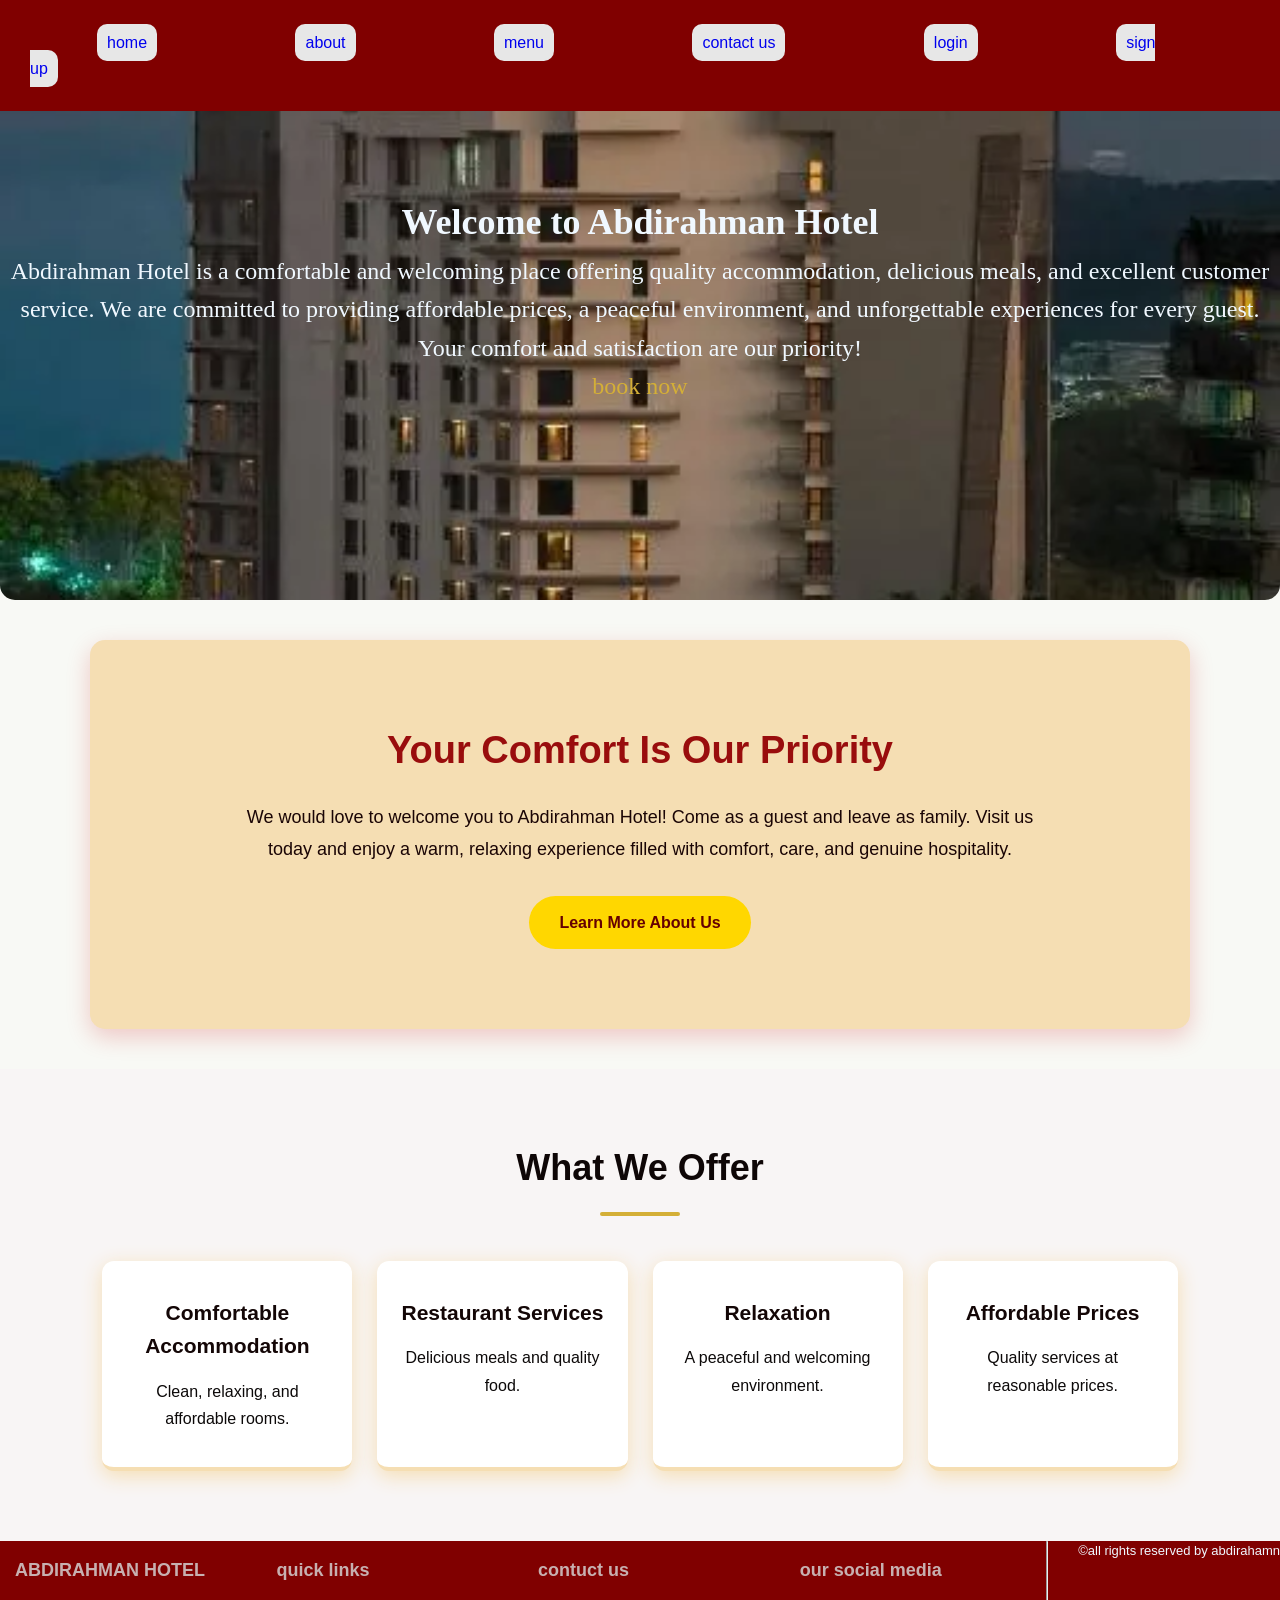
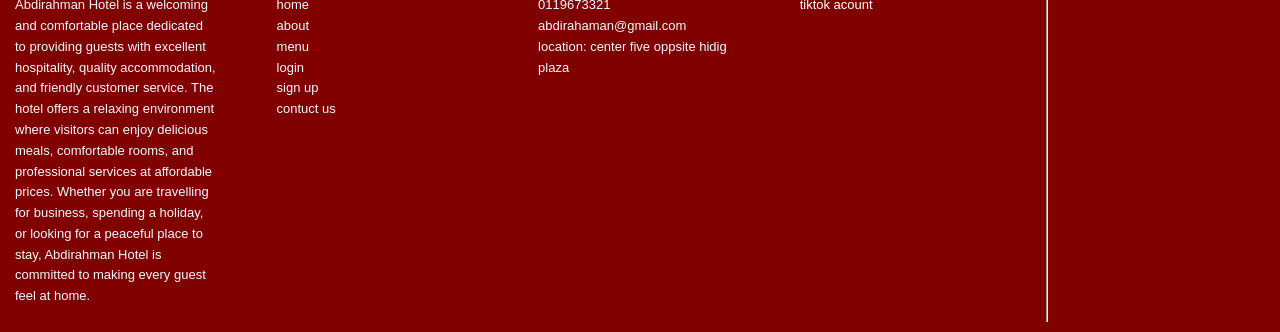
<file: index.html>
<!DOCTYPE html>
<html lang="en">
<head>
    <meta charset="UTF-8">
    <meta name="viewport" content="width=device-width, initial-scale=1.0">
    <title>abdirahman hotel</title>
    <link rel="stylesheet" href="style.css">
</head>
<body>
    <nav class="nav">
        <a href="/index.html">home</a>
    <a href="/about.html">about</a>
    <a href="/our menu.html">menu</a>
    <a href="/contact us.html">contact us</a>
    <a href="/login.html">login</a>
    <a href="/sign up.html">sign up</a>
    
    </nav>
    <section class="hero-section">
        <div class="section">
        <h1>Welcome to Abdirahman Hotel</h1>

        <p>
            Abdirahman Hotel is a comfortable and welcoming place offering
            quality accommodation, delicious meals, and excellent customer
            service. We are committed to providing affordable prices, a
            peaceful environment, and unforgettable experiences for every
            guest. Your comfort and satisfaction are our priority!
        </p>

        <a href="/contact us.html" class="book">book now</a>
    </div>
</section>

<section class="welcome">
    <h1>Your Comfort Is Our Priority</h1>

    <p>
        We would love to welcome you to Abdirahman Hotel!
        Come as a guest and leave as family. Visit us today
        and enjoy a warm, relaxing experience filled with
        comfort, care, and genuine hospitality.
    </p>

    <a href="about.html" class="bottom">Learn More About Us</a>
</section>

<section class="services">
    <h1>What We Offer</h1>

    <div class="services-container">

        <div class="services-card">
            <h2>Comfortable Accommodation</h2>
            <p>Clean, relaxing, and affordable rooms.</p>
        </div>

        <div class="services-card">
            <h2>Restaurant Services</h2>
            <p>Delicious meals and quality food.</p>
        </div>

        <div class="services-card">
            <h2>Relaxation</h2>
            <p>A peaceful and welcoming environment.</p>
        </div>

        <div class="services-card">
            <h2>Affordable Prices</h2>
            <p>Quality services at reasonable prices.</p>
        </div>

    </div>
</section>


         <footer class="footer">
         <div class="footer-container">
            <div class="footer-section">
                <h2>ABDIRAHMAN HOTEL</h2>
                <p>
                    Abdirahman Hotel is a welcoming and comfortable place dedicated to providing guests with excellent hospitality, quality accommodation, and friendly customer service. The hotel offers a relaxing environment where visitors can enjoy delicious meals, comfortable rooms, and professional services at affordable prices. Whether you are travelling for business, spending a holiday, or looking for a peaceful place to stay, Abdirahman Hotel is committed to making every guest feel at home.

                </p>
            </div>
                <div class="footer-section">
                    <h2> quick links</h2>
                
                        <ul>
                            <li><a href="/index.html">home</a></li>
                            <li><a href="/about.html">about</a></li>
                            <li><a href="/our menu.html">menu</a></li>
                            <li><a href="/login.html">login</a></li>
                            <li><a href="/sign up.html">sign up</a></li>
                            <li><a href="/contact us.html">contuct us</a></li>
                        </ul>
                    </div>
                       <div class="footer-section">
                    <h2>contuct us</h2>
                    <p>0119673321</p>
                    <p>abdirahaman@gmail.com</p>
                    <p>location:  center five oppsite hidig plaza</p>

                </div>
                <div class="footer-section">
                    <h2>our social media</h2>
                    <a href="https://www.tiktok.com/@vanderspoor/video/7637525527292546324?q=abdirahman%20hotel&t=1794509370083
                    ">tiktok acount</a>
                </div>
<hr>
                <div class="footer-bottom">
             &copy;all rights reserved by abdirahamn

                </div>

            </div>

         </div>

    </footer>
</body>
</html>
</file>
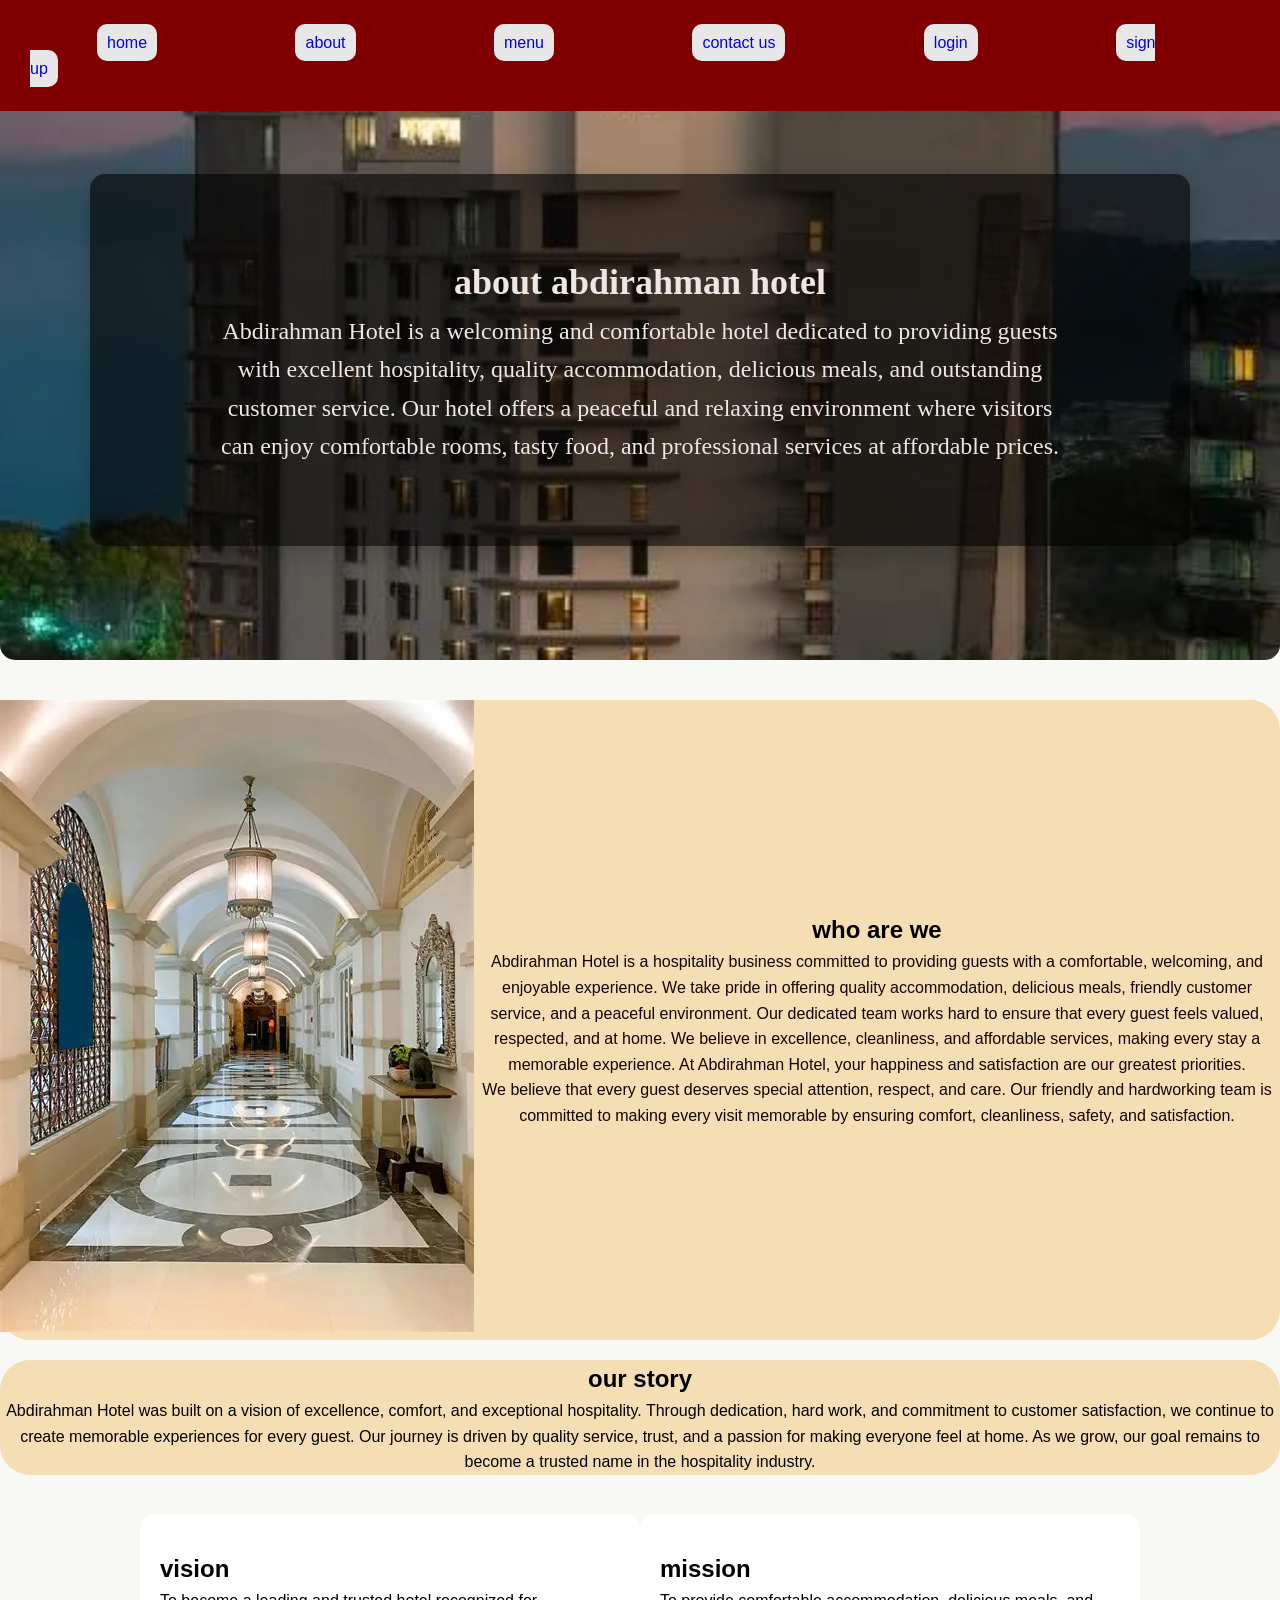
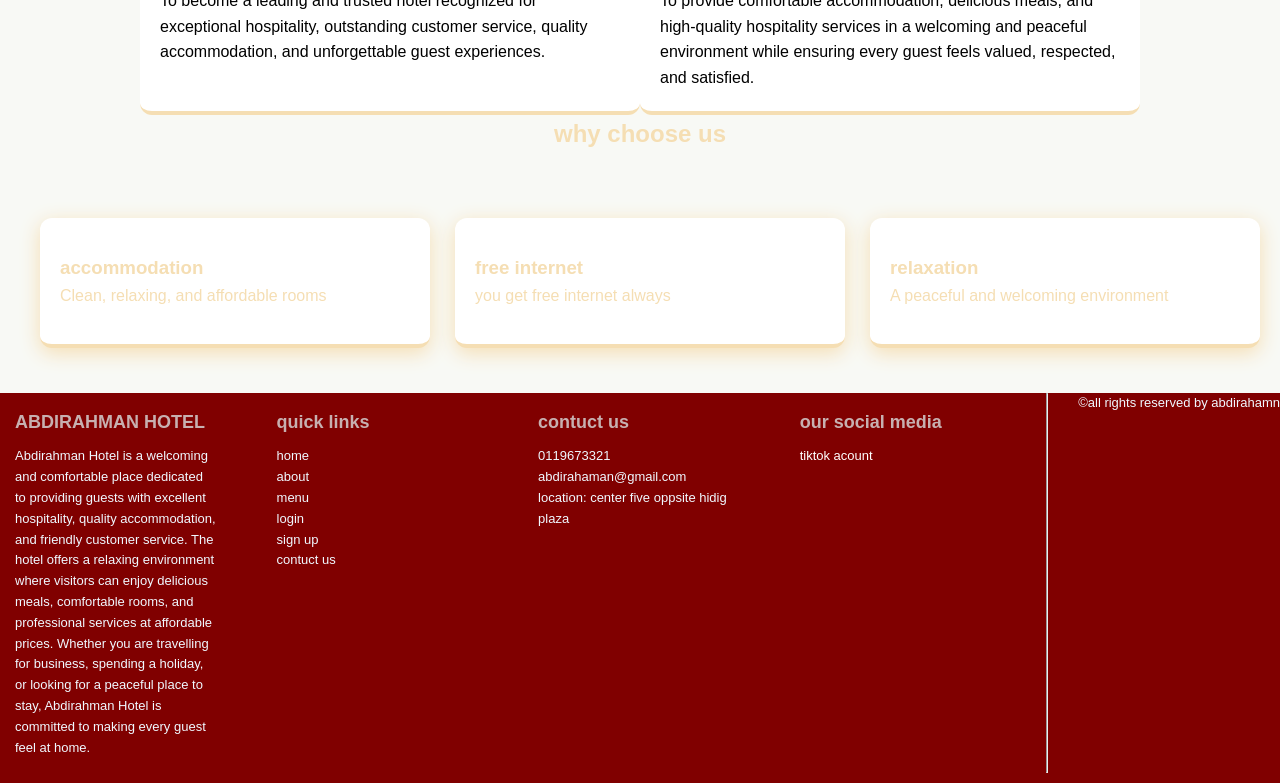
<file: about.html>
<!DOCTYPE html>
<html lang="en">
<head>
    <meta charset="UTF-8">
    <meta name="viewport" content="width=device-width, initial-scale=1.0">
    <title> about abdirahman hotel</title>
    <link rel="stylesheet" href="style.css">
</head>
<body>
    <nav class="nav">
        <a href="/index.html">home</a>
    <a href="/about.html">about</a>
    <a href="/our menu.html">menu</a>
    <a href="/contact us.html">contact us</a>
    <a href="/login.html">login</a>
    <a href="/sign up.html">sign up</a>
    </nav>

      <!-- about hero -->
     <section class="about-hero">
        <div class="about-overlay"> 
            <h1>
                about abdirahman hotel
            </h1>
            <p>
                Abdirahman Hotel is a welcoming and comfortable hotel dedicated to providing guests with excellent hospitality, quality accommodation, delicious meals, and outstanding customer service. Our hotel offers a peaceful and relaxing environment where visitors can enjoy comfortable rooms, tasty food, and professional services at affordable prices.

            </p>

        </div>

     </section>
   <section class="about-intro">
    <div class="about-image">
        <img src="/images/OIP.webp" alt="">
        

    </div>
    <div class="about-text">
        <h2>who are we </h2>
        <p>
            Abdirahman Hotel is a hospitality business committed to providing guests with a comfortable, welcoming, and enjoyable experience. We take pride in offering quality accommodation, delicious meals, friendly customer service, and a peaceful environment. Our dedicated team works hard to ensure that every guest feels valued, respected, and at home. We believe in excellence, cleanliness, and affordable services, making every stay a memorable experience. At Abdirahman Hotel, your happiness and satisfaction are our greatest priorities.

        </p>
        <p>
            We believe that every guest deserves special attention, respect, and care. Our friendly and hardworking team is committed to making every visit memorable by ensuring comfort, cleanliness, safety, and satisfaction.

        </p>

    </div>
     
   </section>
   <section class="about-story">
   <div class="story">
    <h2> our story</h2>
    <p>
        Abdirahman Hotel was built on a vision of excellence, comfort, and exceptional hospitality. Through dedication, hard work, and commitment to customer satisfaction, we continue to create memorable experiences for every guest. Our journey is driven by quality service, trust, and a passion for making everyone feel at home. As we grow, our goal remains to become a trusted name in the hospitality industry.

    </p>
   </div>
   </section>
   <section class="abdi">
    <div class="infor-cards">
        <h2>vision</h2>
    <p>
To become a leading and trusted hotel recognized for exceptional hospitality, outstanding customer service, quality accommodation, and unforgettable guest experiences.


    </p>

    </div>
     <div class="infor-cards">
         <h2>mission</h2>
         <p>
            To provide comfortable accommodation, delicious meals, and high-quality hospitality services in a welcoming and peaceful environment while ensuring every guest feels valued, respected, and satisfied.

         </p>
     </div>
   </section>
   <section class="choose-us">
    <h2>why choose us</h2>
    <div class="why-container">
    <div class="why-us">
        <h3>
      accommodation
        </h3>
     <p>
Clean, relaxing, and affordable rooms
     </p>
    </div>
    <div class="why-us">
        <h3>
free internet
        </h3>
         <p>
  you get free internet always
         </p>
    </div>
    <div class="why-us">
        <h3>
            relaxation
        </h3>
        <p>
            A peaceful and welcoming environment
        </p>

    </div>
    </div>
   </section>









         <footer class="footer">
         <div class="footer-container">
            <div class="footer-section">
                <h2>ABDIRAHMAN HOTEL</h2>
                <p>
                    Abdirahman Hotel is a welcoming and comfortable place dedicated to providing guests with excellent hospitality, quality accommodation, and friendly customer service. The hotel offers a relaxing environment where visitors can enjoy delicious meals, comfortable rooms, and professional services at affordable prices. Whether you are travelling for business, spending a holiday, or looking for a peaceful place to stay, Abdirahman Hotel is committed to making every guest feel at home.

                </p>
            </div>
                <div class="footer-section">
                    <h2> quick links</h2>
                
                        <ul>
                            <li><a href="/index.html">home</a></li>
                            <li><a href="/about.html">about</a></li>
                            <li><a href="/our menu.html">menu</a></li>
                            <li><a href="/login.html">login</a></li>
                            <li><a href="/sign up.html">sign up</a></li>
                            <li><a href="/contact us.html">contuct us</a></li>
                        </ul>
                    </div>
                       <div class="footer-section">
                    <h2>contuct us</h2>
                    <p>0119673321</p>
                    <p>abdirahaman@gmail.com</p>
                    <p>location:  center five oppsite hidig plaza</p>

                </div>
                <div class="footer-section">
                    <h2>our social media</h2>
                    <a href="https://www.tiktok.com/@vanderspoor/video/7637525527292546324?q=abdirahman%20hotel&t=1794509370083
                    ">tiktok acount</a>
                </div>
<hr>
                <div class="footer-bottom">
             &copy;all rights reserved by abdirahamn

                </div>

            </div>

         </div>

    </footer>
</body>
</html>
</file>
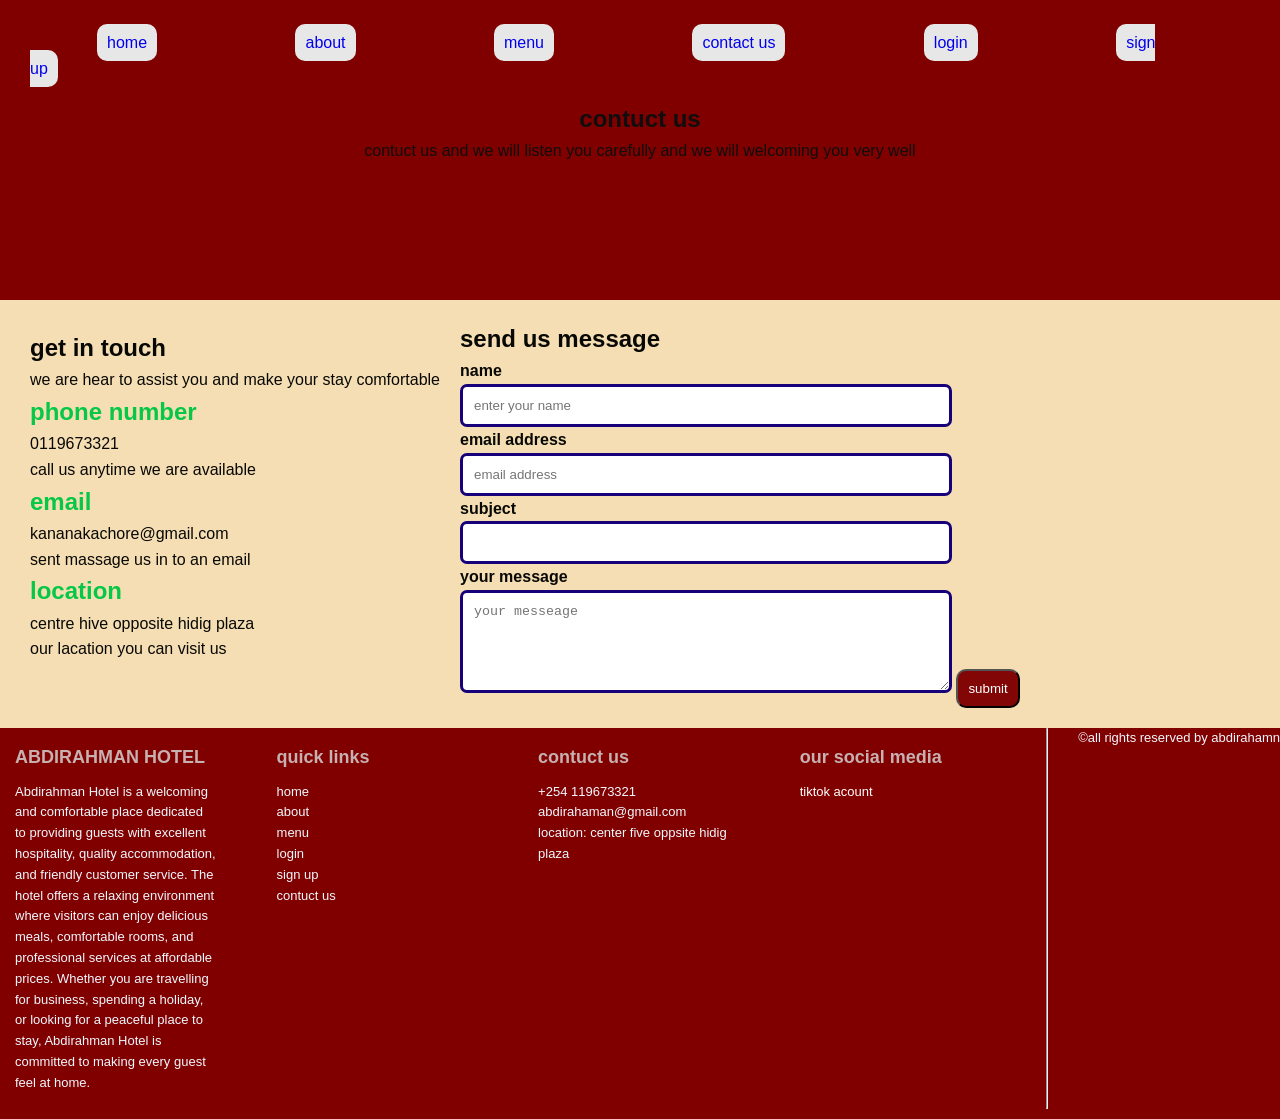
<file: contact us.html>
<!DOCTYPE html>
<html lang="en">
<head>
    <meta charset="UTF-8">
    <meta name="viewport" content="width=device-width, initial-scale=1.0">
    <title>abdirahman hotel</title>
    <link rel="stylesheet" href="style.css">
</head>
<body>
    <nav class="nav">
      <a href="/index.html">home</a>
    <a href="/about.html">about</a>
    <a href="/our menu.html">menu</a>
    <a href="/contact us.html">contact us</a>
    <a href="/login.html">login</a>
    <a href="/sign up.html">sign up</a>
    </nav>
    <section class="contuct-hero">
        <h1>contuct us</h1>
        <p>contuct us and we will listen you carefully and we will welcoming you very well</p>

    </section >
     <section class="contuct-container">
        <div class="contuct-info">
        <h2> get in touch</h2>
        <p>we are hear to assist you and make your stay comfortable</p>
        <div class="container-details">
            <h2>
                phone number
            </h2>
            <p>0119673321</p>
            <p>call us anytime we are available</p>
        </div>
        <div class="container-details">
            <h2>email</h2>
            <p>kananakachore@gmail.com</p>
            <p>sent massage us in to an  email 
</p>
        </div>
        <div class="container-details">
            <h2>location</h2>
            <p>centre hive opposite hidig plaza</p>
            <p>our lacation you can visit us </p>
          

        </div>
        </div>
        <div class="form">
            <h2>send us message</h2>
          <form>
            <label>name</label>
             <input type="text" placeholder="enter your name" required>
             
             <label>email address</label>
             <input type="email" placeholder="email address" required>
             
             <label>subject</label>
              <input type="subject" required>
               
        <label>your message</label>
               <textarea rows="5" placeholder="your messeage"></textarea>
            
               <button type="submit">submit</button>

          </form>
        </div>
        </div>
     </section>


         <footer class="footer">
         <div class="footer-container">
            <div class="footer-section">
                <h2>ABDIRAHMAN HOTEL</h2>
                <p>
                    Abdirahman Hotel is a welcoming and comfortable place dedicated to providing guests with excellent hospitality, quality accommodation, and friendly customer service. The hotel offers a relaxing environment where visitors can enjoy delicious meals, comfortable rooms, and professional services at affordable prices. Whether you are travelling for business, spending a holiday, or looking for a peaceful place to stay, Abdirahman Hotel is committed to making every guest feel at home.

                </p>
            </div>
                <div class="footer-section">
                    <h2> quick links</h2>
                
                        <ul>
                            <li><a href="/index.html">home</a></li>
                            <li><a href="/about.html">about</a></li>
                            <li><a href="/our menu.html">menu</a></li>
                            <li><a href="/login.html">login</a></li>
                            <li><a href="/sign up.html">sign up</a></li>
                            <li><a href="/contact us.html">contuct us</a></li>
                        </ul>
                    </div>
                       <div class="footer-section">
                    <h2>contuct us</h2>
                    <p>+254 119673321</p>
                    <p>abdirahaman@gmail.com</p>
                    <p>location:  center five oppsite hidig plaza</p>

                </div>
                <div class="footer-section">
                    <h2>our social media</h2>
                    <a href="https://www.tiktok.com/@vanderspoor/video/7637525527292546324?q=abdirahman%20hotel&t=1794509370083
                    ">tiktok acount</a>
                </div>
<hr>
                <div class="footer-bottom">
             &copy;all rights reserved by abdirahamn

                </div>

            </div>

         </div>

    </footer>
</body>
</html>
</file>
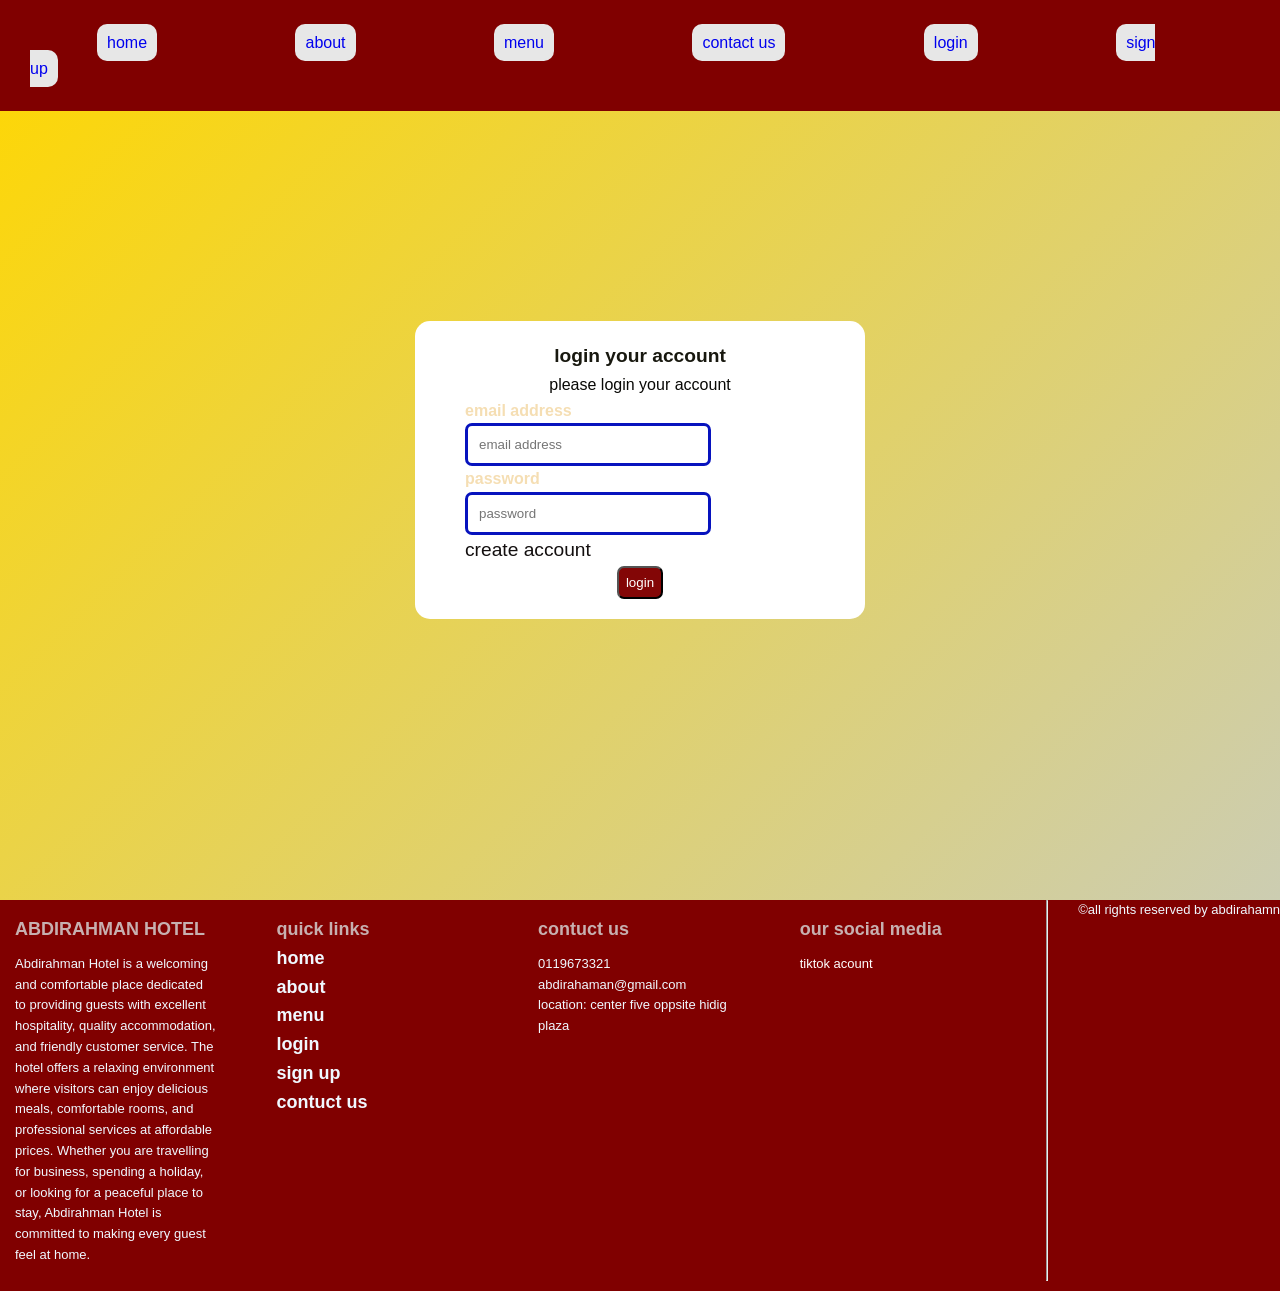
<file: login.html>
<!DOCTYPE html>
<html lang="en">
<head>
    <meta charset="UTF-8">
    <meta name="viewport" content="width=device-width, initial-scale=1.0">
    <title>abdirahman hotel</title>
    <link rel="stylesheet" href="style.css">
</head>
<body>
    <nav class="nav">
    <a href="/index.html">home</a>
    <a href="/about.html">about</a>
    <a href="/our menu.html">menu</a>
    <a href="/contact us.html">contact us</a>
    <a href="/login.html">login</a>
    <a href="/sign up.html">sign up</a>
    </nav>
      <section class="login-hero">
<div class="login-cointainer">
    <h1>login your account</h1>
    <p>please login your account</p>
     <form>
        <label>email address</label>
             <input type="email" placeholder="email address" required>
            
             <label>password</label>
             <input type="password" placeholder="password" required>
             
     </form>

<a href="/sign up.html">create account</a>
   <p>
    <button type="submit">login</button>
   </p>
</div>
      </section>


         <footer class="footer">
         <div class="footer-container">
            <div class="footer-section">
                <h2>ABDIRAHMAN HOTEL</h2>
                <p>
                    Abdirahman Hotel is a welcoming and comfortable place dedicated to providing guests with excellent hospitality, quality accommodation, and friendly customer service. The hotel offers a relaxing environment where visitors can enjoy delicious meals, comfortable rooms, and professional services at affordable prices. Whether you are travelling for business, spending a holiday, or looking for a peaceful place to stay, Abdirahman Hotel is committed to making every guest feel at home.

                </p>
            </div>
                <div class="footer-section">
                    <h2>quick links                
                        <ul>
                            <li><a href="/index.html">home</a></li>
                            <li><a href="/about.html">about</a></li>
                            <li><a href="/our menu.html">menu</a></li>
                            <li><a href="/login.html">login</a></li>
                            <li><a href="/sign up.html">sign up</a></li>
                            <li><a href="/contact us.html">contuct us</a></li>
                        </ul>
                    </div>
                       <div class="footer-section">
                    <h2>contuct us</h2>
                    <p>0119673321</p>
                    <p>abdirahaman@gmail.com</p>
                    <p>location:  center five oppsite hidig plaza</p>

                </div>
                <div class="footer-section">
                    <h2>our social media</h2>
                    <a href="https://www.tiktok.com/@vanderspoor/video/7637525527292546324?q=abdirahman%20hotel&t=1794509370083
                    ">tiktok acount</a>
                </div>
<hr>
                <div class="footer-bottom">
             &copy;all rights reserved by abdirahamn

                </div>

            </div>

         </div>

    </footer>
</body>
</html>
</file>
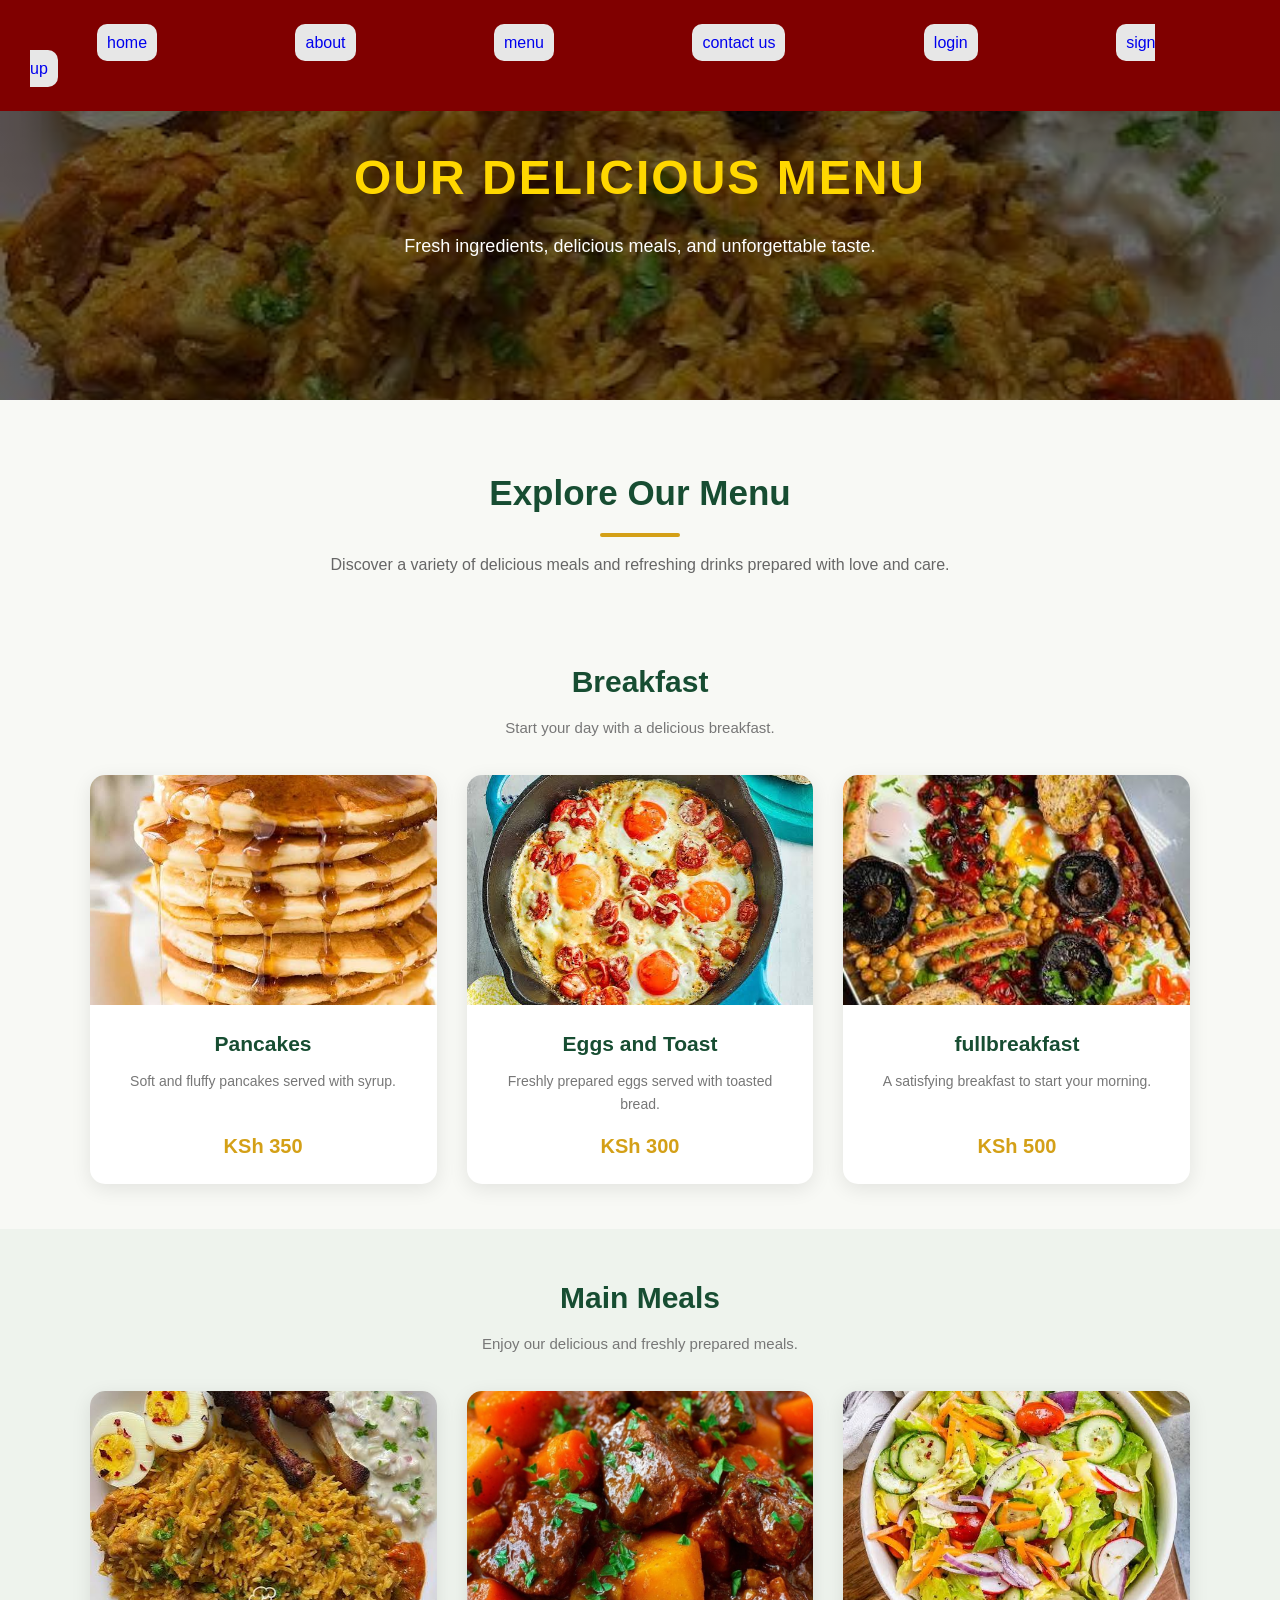
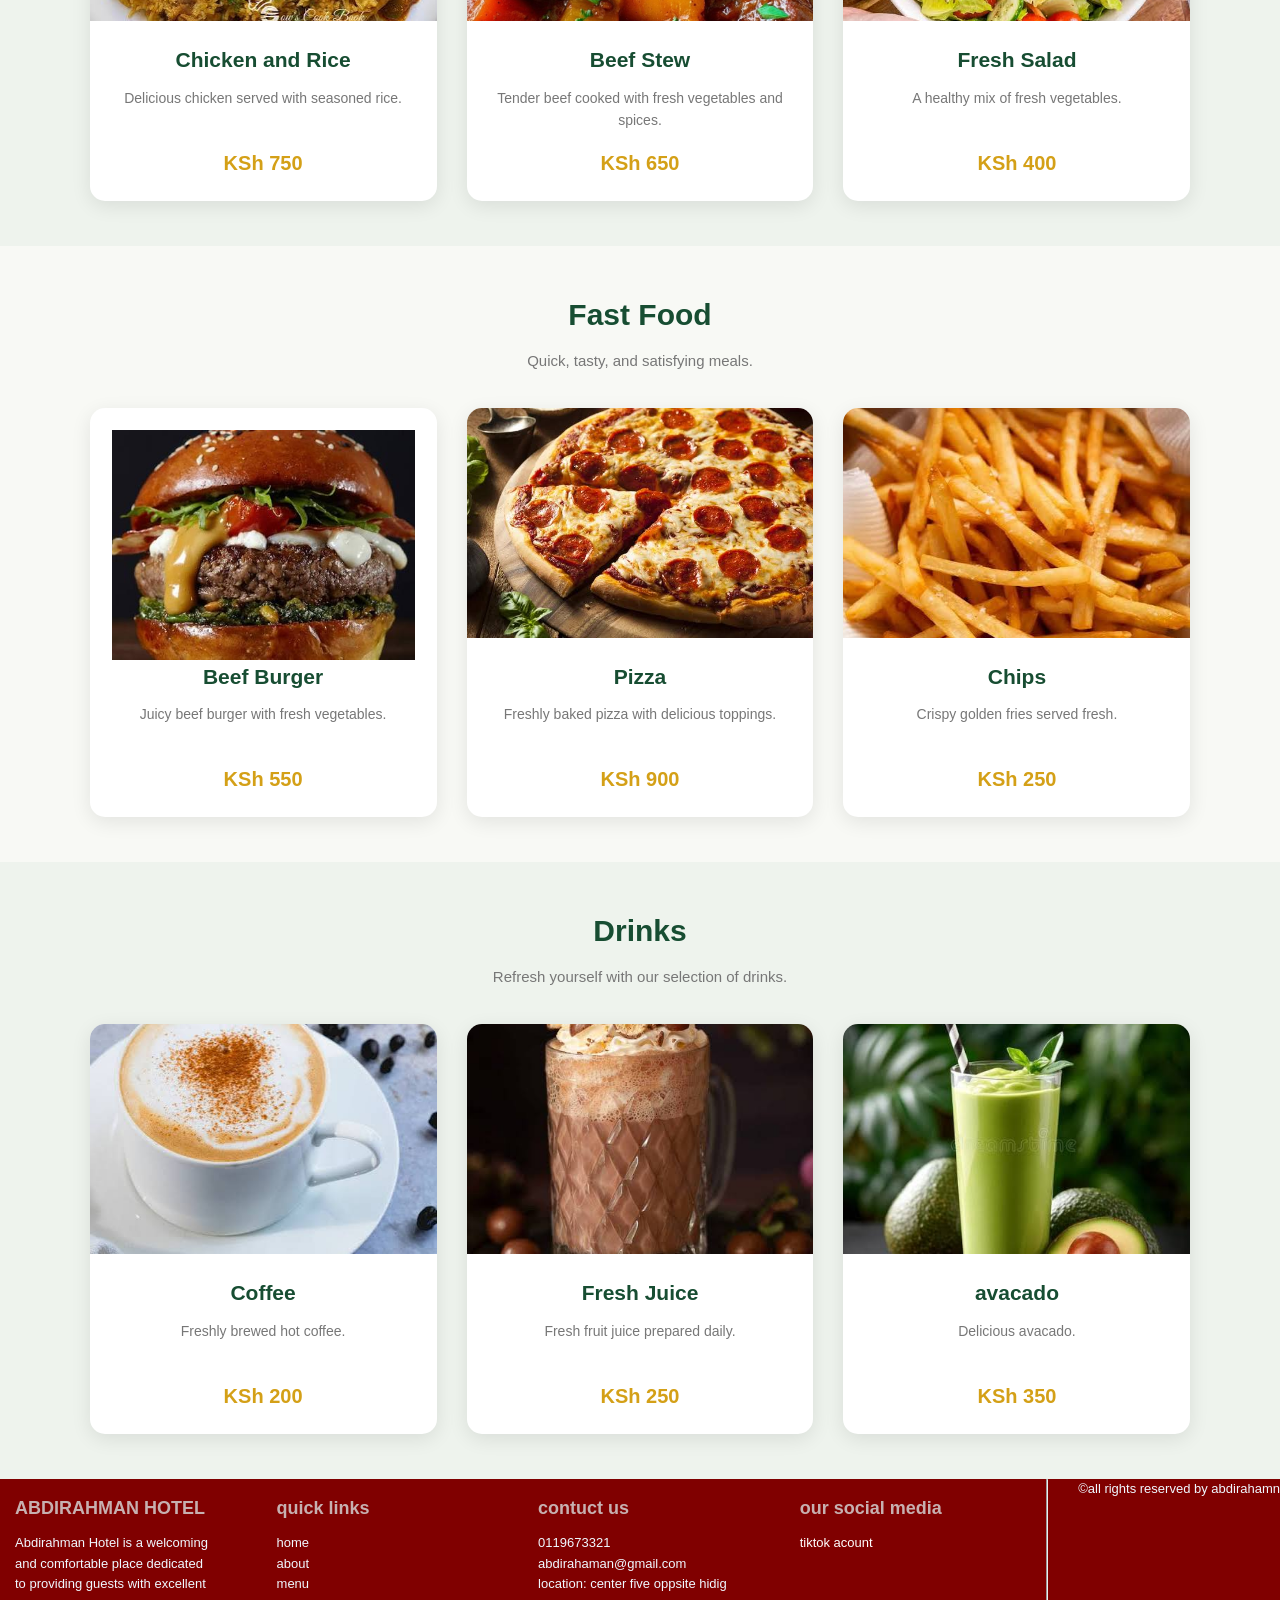
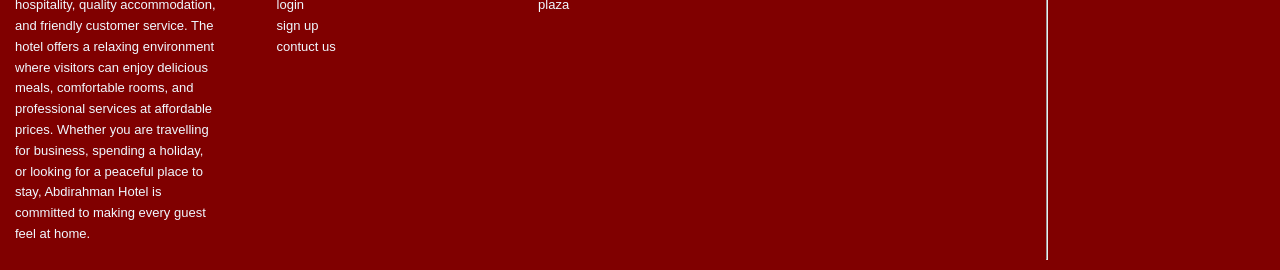
<file: our menu.html>
<!DOCTYPE html>
<html lang="en">
<head>
    <meta charset="UTF-8">
    <meta name="viewport" content="width=device-width, initial-scale=1.0">
    <title>abdirahman hotel</title>
    <link rel="stylesheet" href="style.css">
</head>
<body>
    <nav class="nav">
     <a href="/index.html">home</a>
    <a href="/about.html">about</a>
    <a href="/our menu.html">menu</a>
    <a href="/contact us.html">contact us</a>
    <a href="/login.html">login</a>
    <a href="/sign up.html">sign up</a>
    </nav>

     <!-- MENU HERO SECTION -->
    <section class="menu-hero">
        <div class="menu-overlay">
            <h1>Our Delicious Menu</h1>
            <p>Fresh ingredients, delicious meals, and unforgettable taste.</p>
        </div>
    </section>


    <!-- MENU INTRODUCTION -->
    <section class="menu-intro">
        <h1>Explore Our Menu</h1>
        <p>
            Discover a variety of delicious meals and refreshing drinks
            prepared with love and care.
        </p>
    </section>


    <!-- BREAKFAST -->
    <section class="menu-section">

        <h2>Breakfast</h2>
        <p class="menu-description">Start your day with a delicious breakfast.</p>

        <div class="menu-container">

            <div class="menu-card">
                <img src="/images/pan cake.jfif" alt="Pancakes">
                <div class="menu-content">
                    <h3>Pancakes</h3>
                    <p>Soft and fluffy pancakes served with syrup.</p>
                    <h4>KSh 350</h4>
                </div>
            </div>

            <div class="menu-card">
                <img src="/images/egg.jpg" alt="Eggs and toast">
                <div class="menu-content">
                    <h3>Eggs and Toast</h3>
                    <p>Freshly prepared eggs served with toasted bread.</p>
                    <h4>KSh 300</h4>
                </div>
            </div>

            <div class="menu-card">
                <img src="/images/full breakfast.jpg" alt="Breakfast">
                <div class="menu-content">
                    <h3>fullbreakfast</h3>
                    <p>A satisfying breakfast to start your morning.</p>
                    <h4>KSh 500</h4>
                </div>
            </div>

        </div>
    </section>


    <!-- MAIN MEALS -->
    <section class="menu-section">

        <h2>Main Meals</h2>
        <p class="menu-description">Enjoy our delicious and freshly prepared meals.</p>

        <div class="menu-container">

            <div class="menu-card">
                <img src="/images/biriyani chicken.jpg" alt="Rice and chicken">
                <div class="menu-content">
                    <h3>Chicken and Rice</h3>
                    <p>Delicious chicken served with seasoned rice.</p>
                    <h4>KSh 750</h4>
                </div>
            </div>

            <div class="menu-card">
                <img src="/images/beef sew.jpg" alt="Fresh food">
                <div class="menu-content">
                    <h3>Beef Stew</h3>
                    <p>Tender beef cooked with fresh vegetables and spices.</p>
                    <h4>KSh 650</h4>
                </div>
            </div>

            <div class="menu-card">
                <img src="/images/fresh salad.jpg"  alt="Fresh salad">
                <div class="menu-content">
                    <h3>Fresh Salad</h3>
                    <p>A healthy mix of fresh vegetables.</p>
                    <h4>KSh 400</h4>
                </div>
            </div>

        </div>
    </section>


    <!-- FAST FOOD -->
    <section class="menu-section">

        <h2>Fast Food</h2>
        <p class="menu-description">Quick, tasty, and satisfying meals.</p>

        <div class="menu-container">

            <div class="menu-card">
                <div class="menu-content">
                    <img src="/images/beef bagger.jfif" alt="">
                    <h3>Beef Burger</h3>
                    <p>Juicy beef burger with fresh vegetables.</p>
                    <h4>KSh 550</h4>
                </div>
            </div>

            <div class="menu-card">
                <img src="/images/piza.jpg" alt="">
                <div class="menu-content">
                    <h3>Pizza</h3>
                    <p>Freshly baked pizza with delicious toppings.</p>
                    <h4>KSh 900</h4>
                </div>
            </div>

            <div class="menu-card">
                <img src="/images/chips.jpg" alt="">
                <div class="menu-content">
                    <h3>Chips</h3>
                    <p>Crispy golden fries served fresh.</p>
                    <h4>KSh 250</h4>
                </div>
            </div>

        </div>
    </section>


    <!-- DRINKS -->
    <section class="menu-section">

        <h2>Drinks</h2>
        <p class="menu-description">Refresh yourself with our selection of drinks.</p>

        <div class="menu-container">

            <div class="menu-card">
                <img src="/images/ccappuccino.jpg" alt="cappuccino">
                <div class="menu-content">
                    <h3>Coffee</h3>
                    <p>Freshly brewed hot coffee.</p>
                    <h4>KSh 200</h4>
                </div>
            </div>

            <div class="menu-card">
                <img src="/images/choclate.jpg" alt="choculate">
                <div class="menu-content">
                    <h3>Fresh Juice</h3>
                    <p>Fresh fruit juice prepared daily.</p>
                    <h4>KSh 250</h4>
                </div>
            </div>

            <div class="menu-card">
                <img src="/images/avacado.jpg" alt="avacado">
                <div class="menu-content">
                    <h3>avacado</h3>
                    <p>Delicious avacado.</p>
                    <h4>KSh 350</h4>
                </div>
            </div>

        </div>
        
        </div>
    </section>



         <footer class="footer">
         <div class="footer-container">
            <div class="footer-section">
                <h2>ABDIRAHMAN HOTEL</h2>
                <p>
                    Abdirahman Hotel is a welcoming and comfortable place dedicated to providing guests with excellent hospitality, quality accommodation, and friendly customer service. The hotel offers a relaxing environment where visitors can enjoy delicious meals, comfortable rooms, and professional services at affordable prices. Whether you are travelling for business, spending a holiday, or looking for a peaceful place to stay, Abdirahman Hotel is committed to making every guest feel at home.

                </p>
            </div>
                <div class="footer-section">
                    <h2> quick links</h2>
                
                        <ul>
                            <li><a href="/index.html">home</a></li>
                            <li><a href="/about.html">about</a></li>
                            <li><a href="/our menu.html">menu</a></li>
                            <li><a href="/login.html">login</a></li>
                            <li><a href="/sign up.html">sign up</a></li>
                            <li><a href="/contact us.html">contuct us</a></li>
                        </ul>
                    </div>
                       <div class="footer-section">
                    <h2>contuct us</h2>
                    <p>0119673321</p>
                    <p>abdirahaman@gmail.com</p>
                    <p>location:  center five oppsite hidig plaza</p>

                </div>
                <div class="footer-section">
                    <h2>our social media</h2>
                    <a href="https://www.tiktok.com/@vanderspoor/video/7637525527292546324?q=abdirahman%20hotel&t=1794509370083
                    ">tiktok acount</a>
                </div>
<hr>
                <div class="footer-bottom">
             &copy;all rights reserved by abdirahamn

                </div>

            </div>

         </div>

    </footer>
</body>
</html>
</file>
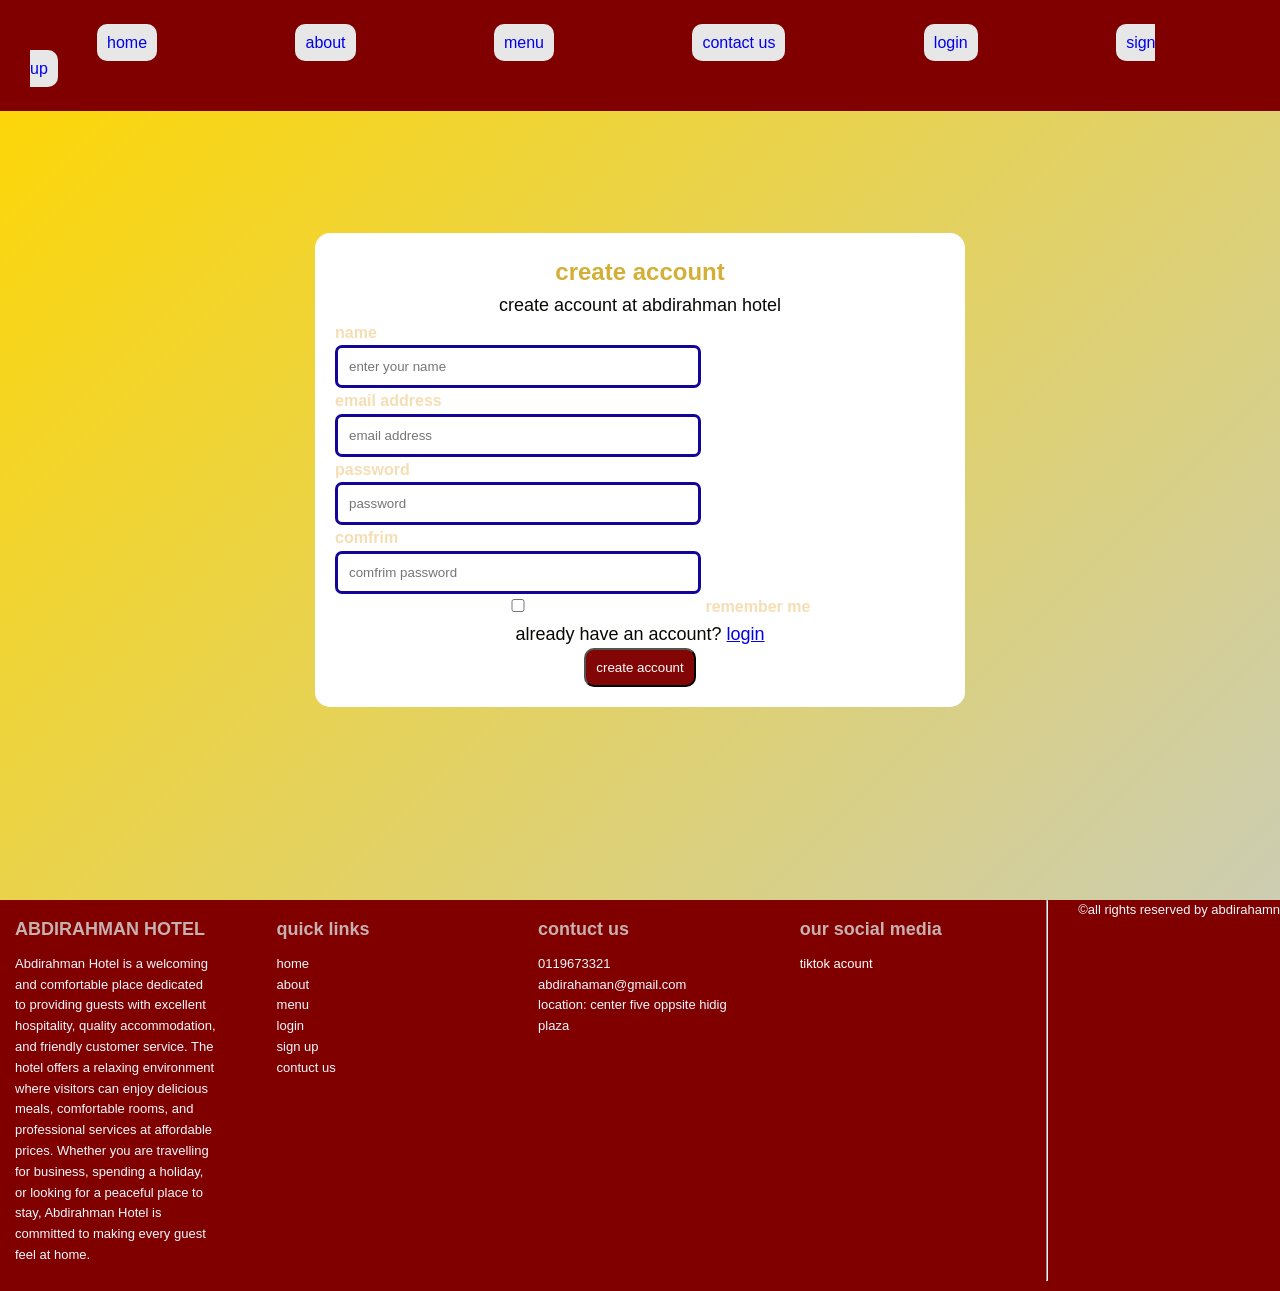
<file: sign up.html>
<!DOCTYPE html>
<html lang="en">
<head>
    <meta charset="UTF-8">
    <meta name="viewport" content="width=device-width, initial-scale=1.0">
    <title>abdirahman hotel</title>
    <link rel="stylesheet" href="style.css">
</head>
<body>
    <nav class="nav">
       <a href="/index.html">home</a>
    <a href="/about.html">about</a>
    <a href="/our menu.html">menu</a>
    <a href="/contact us.html">contact us</a>
    <a href="/login.html">login</a>
    <a href="/sign up.html">sign up</a>
    
    </nav>
    <section class="signup-login">
        <div class="signup-cards">
            <h1>create account</h1>
        <p>create account at abdirahman hotel</p>
        <form>
             <label>name</label>
             <input type="text" placeholder="enter your name" required>
             
             <label>email address</label>
             <input type="email" placeholder="email address" required>
            
             <label>password</label>
             <input type="password" placeholder="password" required>

             <label>comfrim</label>
             <input type="comfirm password" placeholder="comfrim password">
              
             <label><input type="checkbox"> remember me</label>
             
             <div>
                <p class="signedup">
                    already have an account?
                    <a href="login.html">login</a>

                </p>
                <p>
                    <button type="submit">create account</button>
                </p>
             </div>
        </form>
        </div>

     </section>


         <footer class="footer">
         <div class="footer-container">
            <div class="footer-section">
                <h2>ABDIRAHMAN HOTEL</h2>
                <p>
                    Abdirahman Hotel is a welcoming and comfortable place dedicated to providing guests with excellent hospitality, quality accommodation, and friendly customer service. The hotel offers a relaxing environment where visitors can enjoy delicious meals, comfortable rooms, and professional services at affordable prices. Whether you are travelling for business, spending a holiday, or looking for a peaceful place to stay, Abdirahman Hotel is committed to making every guest feel at home.

                </p>
            </div>
                <div class="footer-section">
                    <h2> quick links</h2>
                
                        <ul>
                            <li><a href="/index.html">home</a></li>
                            <li><a href="/about.html">about</a></li>
                            <li><a href="/our menu.html">menu</a></li>
                            <li><a href="/login.html">login</a></li>
                            <li><a href="/sign up.html">sign up</a></li>
                            <li><a href="/contact us.html">contuct us</a></li>
                        </ul>
                    </div>
                       <div class="footer-section">
                    <h2>contuct us</h2>
                    <p>0119673321</p>
                    <p>abdirahaman@gmail.com</p>
                    <p>location:  center five oppsite hidig plaza</p>

                </div>
                <div class="footer-section">
                    <h2>our social media</h2>
                    <a href="https://www.tiktok.com/@vanderspoor/video/7637525527292546324?q=abdirahman%20hotel&t=1794509370083
                    ">tiktok acount</a>
                </div>
<hr>
                <div class="footer-bottom">
             &copy;all rights reserved by abdirahamn

                </div>

            </div>

         </div>

    </footer>
</body>
</html>
</file>
<file: style.css>
.nav{
    background-color: maroon;
    margin: 0;
    padding: 30px;
    gap: 20px;
    position: fixed;
  flex-direction: column;
  width: 100%;
  left: 0px;
  top: 0px;
}
.nav a{ 
    background-color: rgb(231, 231, 231); ;
    text-decoration: none;
    text-align: center;
    align-items: center;
    padding: 10px;
    border-radius: 10px;
    margin: 67px;
    flex: fixed;
}
.hero-section{
    background-image: url(/images/665268044.webp);
    background-size: cover;
    background-position: center;
    background-repeat: no-repeat;
    height: 600px;
    display: flex;
    justify-content: center;
    align-items: center;
    text-align: center;
     color: aliceblue;
    border-radius: 15px;
    font-family: 'Times New Roman', Times, serif;
    font-size: x-large;
}


/* WELCOME SECTION */
.welcome {
    background-color: wheat;
    color: rgb(20, 8, 8);
    text-align: center;
    padding: 80px 10%;
    margin: 40px auto;
    border-radius: 15px;
    max-width: 1100px;
    box-shadow: 0 8px 25px rgba(202, 4, 4, 0.2);
}

.welcome h1 {
    font-size: 38px;
    margin-bottom: 20px;
    color: #990d0d;
    font-weight: bold;
}

.welcome p {
    font-size: 18px;
    line-height: 1.8;
    max-width: 800px;
    margin: 0 auto 30px;
    color: #1a0505;
}

.welcome .bottom {
    display: inline-block;
    background: #ffd700;
    color: #650000;
    padding: 14px 30px;
    text-decoration: none;
    border-radius: 30px;
    font-weight: bold;
    font-size: 16px;
    transition: 0.3s ease;
}

.welcome .bottom:hover {
    background: white;
    color: #a00000;
    transform: translateY(-5px);
}
.book{
    text-decoration: none;
    color: #d4af37;
    margin-top: 10px;
    transform:translateY(y);
    border-radius: 30px;
}


/* SERVICES SECTION */
.services {
    padding: 70px 8%;
    text-align: center;
    background: #f8f5f5;
}

.services h1 {
    font-size: 36px;
    color: #0e0606;
    margin-bottom: 45px;
    position: relative;
}

.services h1::after {
    content: "";
    display: block;
    width: 80px;
    height: 4px;
    background: #d4af37;
    margin: 15px auto 0;
    border-radius: 5px;
}


/* SERVICES CONTAINER */
.services-container {
    display: grid;
    grid-template-columns: repeat(4, 1fr);
    gap: 25px;
    max-width: 1200px;
    margin: auto;
}


/* SERVICES CARDS */
.services-card {
    background: white;
    padding: 35px 20px;
    border-radius: 12px;
    box-shadow: 0 5px 20px wheat;
    border-bottom: 4px solid wheat;
    transition: 0.4s ease;
}

.services-card:hover {
    transform: translateY(-12px);
    box-shadow: 0 12px 30px rgba(128, 0, 0, 0.2);
    border-bottom-color: #d4af37;
}

.services-card h2 {
    font-size: 21px;
    color: #130606;
    margin-bottom: 15px;
}

.services-card p {
    font-size: 16px;
    line-height: 1.7;
    color: #0c0909;
}


/* RESPONSIVE DESIGN */
@media (max-width: 900px) {
    .services-container {
        grid-template-columns: repeat(2, 1fr);
    }
}

@media (max-width: 600px) {
    .welcome {
        padding: 50px 20px;
        margin: 20px 10px;
    }

    .welcome h1 {
        font-size: 28px;
    }

    .welcome p {
        font-size: 16px;
    }

    .services {
        padding: 50px 20px;
    }

    .services h1 {
        font-size: 29px;
    }

    .services-container {
        grid-template-columns: 1fr;
    }
}



.about-hero{
margin-top: 60px;
background-image: url(/images/665268044.webp);
    background-size: cover;
    background-position: center;
    background-repeat: no-repeat;
    height: 600px;
    display: flex;
    justify-content: center;
    align-items: center;
    text-align: center;
     color: aliceblue;
    border-radius: 15px;
    font-family: 'Times New Roman', Times, serif;
    font-size: x-large;
    
}
.about-overlay{
     background-color: rgba(0, 0, 0, 0.6);
    color: rgb(241, 230, 230);
    text-align: center;
    padding: 80px 10%;
    margin: 40px auto;
    border-radius: 15px;
    max-width: 1100px;
    box-shadow: 0 8px 25px rgba(0, 0, 0, 0.2);

}
.about-intro{
    text-align: center;
    align-items: center;
    display: flex;
    background-color: wheat;
    color: rgb(20, 3, 3);
   border-radius: 30px;
   margin-top: 40px;
}

.about-text h2{
    color: black;

}
.about-story{
background-color: wheat;
text-align: center;
align-items: center;
border-radius: 30px;
box-shadow: wheat;
color: rgb(0, 0, 0);
margin-top: 20px;
}

.abdi{
   color: black;
    display: flex;   
    justify-content: center;
}
.infor-cards{
    background: white;
    padding: 35px 20px;
    border-radius: 12px;
    border-bottom: 4px solid wheat;
    width: 500px;
    height: 200px;
    margin-top: 40px;
}
.choose-us{
    align-items: center;
    display: flex;
    flex-direction: column;


}
.why-container{
     display: grid;
    grid-template-columns: repeat(4, 1fr);
    gap: 25px;
    max-width: 1200px;
    margin: auto;
    margin-top: 65px;
}
.why-us{
    background: white;
    padding: 35px 20px;
    border-radius: 12px;
    box-shadow: 0 5px 20px wheat;
    border-bottom: 4px solid wheat;
    transition: 0.4s ease;
    width:390px;
    margin-bottom: 45px;
}.why-us:hover{
   transform: translateY(-12px);
    box-shadow: 0 12px 30px rgba(128, 0, 0, 0.2);
    border-bottom-color: #d4af37;  
}
.contuct-hero{
    background-color: maroon;
    text-align: center;
    align-items: center;
    color: rgb(15, 13, 13);
    font-family: 'Franklin Gothic Medium', 'Arial Narrow', Arial, sans-serif;
    height: 200px;
    margin-top: 100px;
}
.contuct-container{
     background-color: wheat;
    display: flex;
    flex-direction: row;
    color: #080805;

}
.contuct-info{
    background-color: wheat;
    border-radius: 8px;
    margin-left: 20px;
    padding: 10px;
    margin-top: 19px;
    margin-bottom: 20px;
}

.container-details h2{
    color: rgb(7, 199, 71);
}
.form{
    background-color: wheat;
    flex:1;
    flex-direction: column;
    border-radius: 10px;
    margin-left: 10px;
    margin-top: 20px;
    margin-bottom: 20px;
}
.form label{
    display: block;
    font-weight: bold;

}
.form input,
.form textarea{
    padding: 11px;
    border: 3px solid rgb(23, 1, 122);
    border-radius: 7px;
    width: 60%;
}
.form button{
    padding: 10px;
    border-radius: 10px;
    background-color: #830606;
    color: white;
}
.form button:hover{
background-color: #ffd700;
}
.signup-login{
    min-height: 100vh;
   background: linear-gradient(135deg, #ffd700, #c1c2a1cc);
    display: flex;
    justify-content: center;
    align-items: center;
    
}
.signup-cards{
    background-color: white;
    padding: 20px;
    width: 100%;
    max-width: 650px;
    border-radius: 15px;
    box-shadow: #2303b3;
    margin-bottom: 20px;
    margin-top: 60px;
}
.signup-cards h1{
    text-align: center;
    color: #d4af37;
    align-items: center;
    font-size: x-large;
}
.signup-cards p{
    text-align: center;
    color: #080805;
    align-items: center;
    font-size: large;
}
.signup-cards label{
     display: block;
    font-weight: bold;
}
.signup-cards input,
.textarea{
    padding: 11px;
    border: 3px solid rgb(20, 5, 153);
    border-radius: 7px;
    width: 60%;
}
.signup-cards button{
    padding: 10px;
    border-radius: 10px;
    background-color: #830606;
    color: white;
}
    .signup-cards button:hover{
        background-color:orangered;
    }
    .signedup{
        font-family: 'Franklin Gothic Medium', 'Arial Narrow', Arial, sans-serif;
        font-size: larger;
        color: #1a0505;
        text-decoration: none;

    }
    .login-hero{
         min-height: 100vh;
   background: linear-gradient(135deg, #ffd700, #c1c2a1cc);
    display: flex;
    justify-content: center;
    align-items: center;
    
    }
    .login-cointainer{
         background-color: white;
    padding: 20px;
    width: 100%;
    max-width: 450px;
    border-radius: 15px;
    box-shadow: #a00000;
    margin-bottom: 20px;
    margin-top: 60px;
    }
    .login-cointainer label{
        display: block;
    font-weight: bold;
    margin-left: 30px;
    }
   .login-cointainer input,
   .login-cointainer textarea{
    padding: 11px;
    border: 3px solid rgb(7, 19, 190);
    border-radius: 7px;
    width: 60%;
    margin-left: 30px;
   }
   .login-cointainer button{
     padding: 7px;
    border-radius: 7px;
    background-color: #830606;
    color: white;
   }
   .login-cointainer button:hover{
    background-color: orangered;
   }
   .login-cointainer h1{
    color: rgb(24, 24, 15);
    text-align: center;
    align-items: center;
    font-family: 'Franklin Gothic Medium', 'Arial Narrow', Arial, sans-serif;
    font-size: larger;
   }
.login-cointainer p{
     text-align: center;
    align-items: center;
    font-family: 'Franklin Gothic Medium', 'Arial Narrow', Arial, sans-serif;
    font-size: medium;
    color: #080805;
}
.login-cointainer a{
    color: rgb(19, 15, 15);
    font-family: 'Franklin Gothic Medium', 'Arial Narrow', Arial, sans-serif;
    font-size: larger;
    margin-left: 30px;
    text-decoration: none;
}

/* GENERAL STYLING */
* {
    margin: 0;
    padding: 0;
    box-sizing: border-box;
}

body {
    font-family: 'Poppins', Arial, sans-serif;
    background: #f8f9f5;
    color:wheat;
    line-height: 1.6;
}

/* MENU HERO SECTION */
.menu-hero {
    height: 400px;
    background: linear-gradient(
        rgba(0, 0, 0, 0.55),
        rgba(0, 0, 0, 0.55)
    ),
    url("/images/biriyani\ chicken.jpg");

    background-size: cover;
    background-position: center;
    display: flex;
    justify-content: center;
    align-items: center;
    text-align: center;
}

.menu-overlay {
    color: white;
    padding: 20px;
}

.menu-overlay h1 {
    font-size: 48px;
    color: #ffd700;
    margin-bottom: 15px;
    text-transform: uppercase;
    letter-spacing: 2px;
}

.menu-overlay p {
    font-size: 18px;
    color: #fff;
}

/* MENU INTRODUCTION */
.menu-intro {
    text-align: center;
    padding: 65px 20px 35px;
}

.menu-intro h1 {
    font-size: 35px;
    color: #174d32;
    margin-bottom: 15px;
}

.menu-intro h1::after {
    content: "";
    display: block;
    width: 80px;
    height: 4px;
    background: #d4a017;
    margin: 12px auto;
    border-radius: 10px;
}

.menu-intro p {
    font-size: 16px;
    color: #666;
}

/* MENU SECTIONS */
.menu-section {
    padding: 45px 7%;
}

.menu-section h2 {
    text-align: center;
    color: #174d32;
    font-size: 30px;
    margin-bottom: 10px;
}

.menu-description {
    text-align: center;
    color: #777;
    margin-bottom: 35px;
    font-size: 15px;
}

/* MENU CONTAINER */
.menu-container {
    display: grid;
    grid-template-columns: repeat(3, 1fr);
    gap: 30px;
    max-width: 1200px;
    margin: auto;
}

/* MENU CARDS */
.menu-card {
    background: white;
    border-radius: 15px;
    overflow: hidden;
    box-shadow: 0 5px 20px rgba(0, 0, 0, 0.09);
    transition: 0.4s ease;
    cursor: pointer;
}

.menu-card:hover {
    transform: translateY(-10px);
    box-shadow: 0 12px 30px rgba(0, 0, 0, 0.16);
}

/* FOOD IMAGES */
.menu-card img {
    width: 100%;
    height: 230px;
    object-fit: cover;
    display: block;
    transition: transform 0.5s ease;
}

.menu-card:hover img {
    transform: scale(1.08);
}

/* MENU CONTENT */
.menu-content {
    padding: 22px;
    text-align: center;
}

.menu-content h3 {
    font-size: 21px;
    color: #174d32;
    margin-bottom: 10px;
}

.menu-content p {
    color: #777;
    font-size: 14px;
    margin-bottom: 15px;
    min-height: 45px;
}

.menu-content h4 {
    color: #d4a017;
    font-size: 20px;
    font-weight: bold;
}

/* SECTION BACKGROUND */
.menu-section:nth-of-type(even) {
    background: #eef3ed;
}

/* RESPONSIVE DESIGN */
@media (max-width: 900px) {
    .menu-container {
        grid-template-columns: repeat(2, 1fr);
    }

    .menu-overlay h1 {
        font-size: 38px;
    }
}

@media (max-width: 600px) {
    .menu-container {
        grid-template-columns: 1fr;
    }

    .menu-section {
        padding: 35px 6%;
    }

    .menu-overlay h1 {
        font-size: 29px;
    }

    .menu-overlay p {
        font-size: 15px;
    }

    .menu-intro h1 {
        font-size: 28px;
    }

    .menu-card img {
        height: 220px;
    }
}

.footer{
    background-color: maroon;
    padding-bottom: 10px;
    margin-top: 0px;
    font-size: 13px;
    height: auto;
}
    
.footer-container{
    display: flex;
    flex-wrap: wrap;
    justify-content: space-between;
    color: aliceblue;
    text-decoration: none;
    gap: 30px;
}
.footer-section{ 
    color: aliceblue;
    margin: 0px;
    padding: 15px;
    flex: 1;
    min-width: 190px;
}
.footer-section h2{
    color: rgb(199, 176, 176);
    margin-bottom: 10px;
    font-size: 18px;
}
.footer-section ul{
    list-style: none;
}
.footer-sectionul ul li{
    margin-bottom: 10px;
}
.footer-section ul li a {
    text-decoration: none;
    color: aliceblue;
    transition: 0.3s ease;

}
.footer-sectionul li a:hover
.footer-section a :hover{
    color: aquamarine;
}
.footer-section a{
    text-decoration: none;
    color: white;
}
</file>
